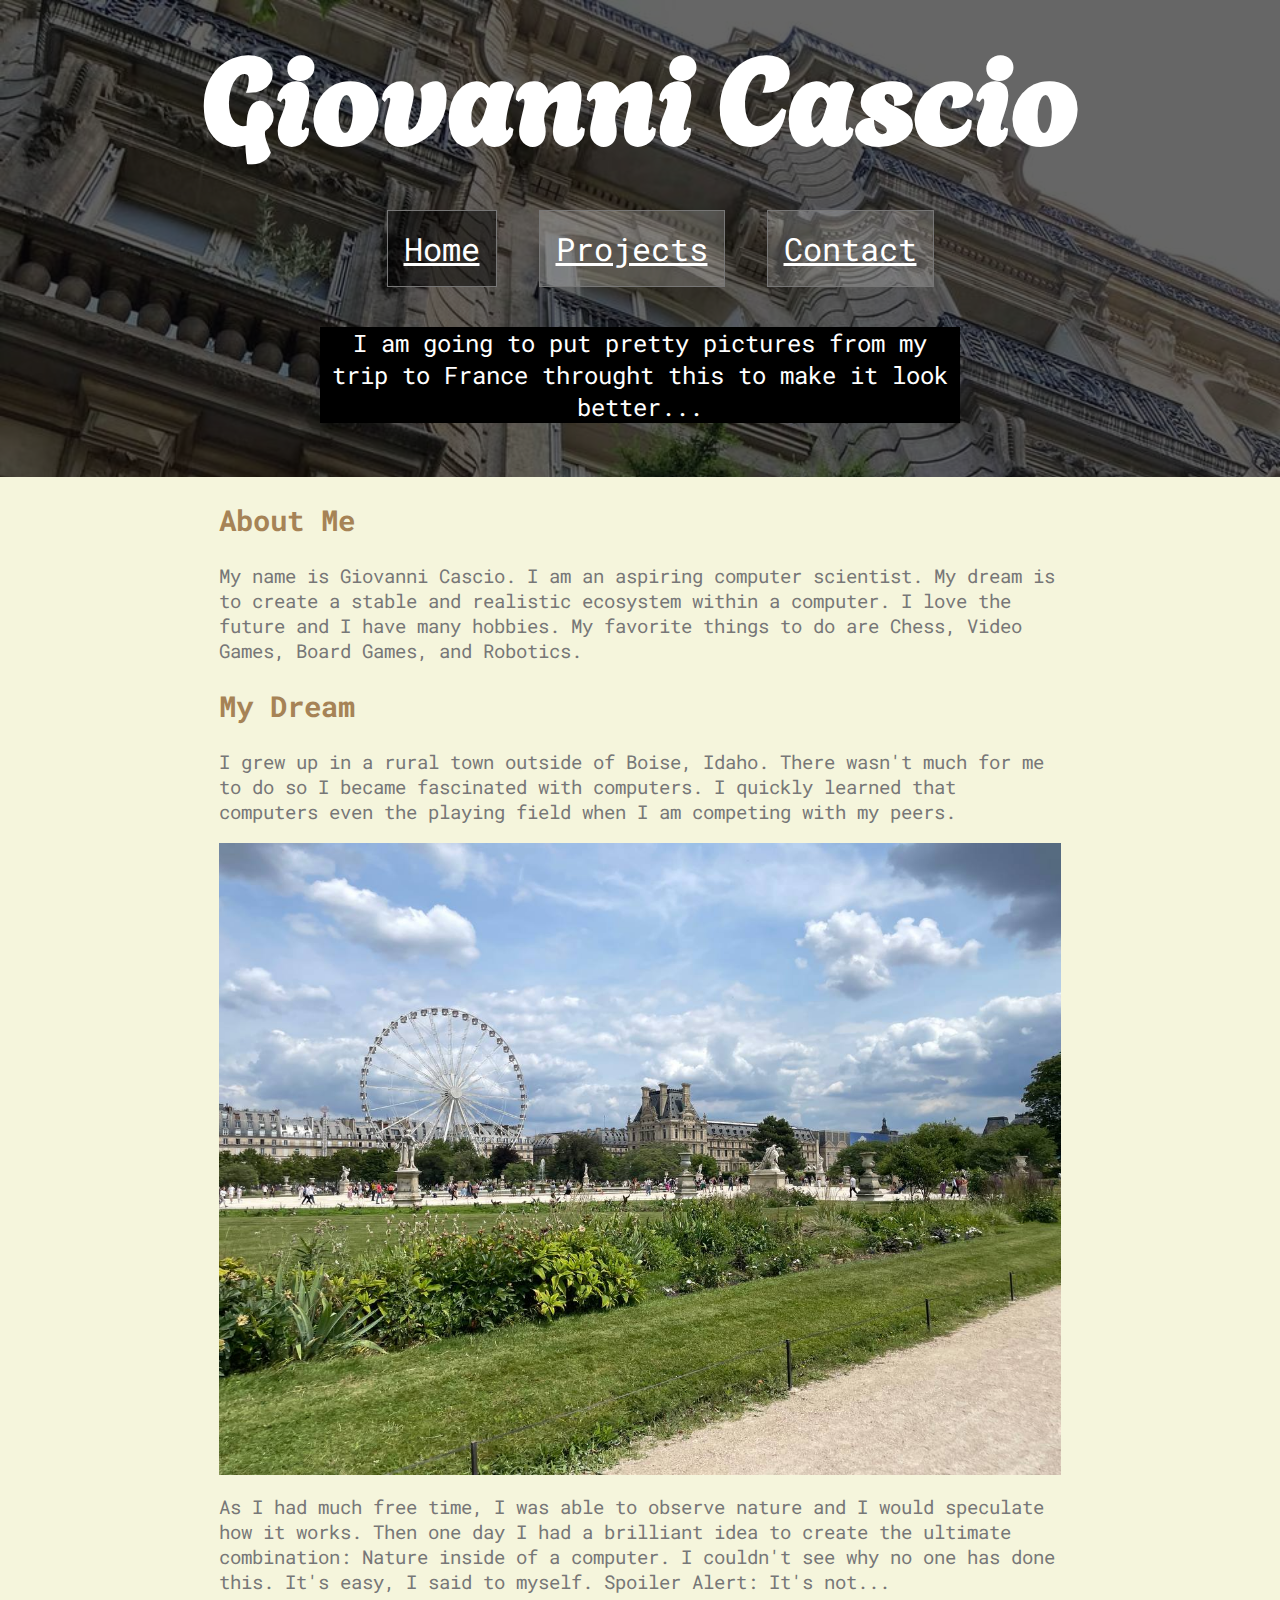
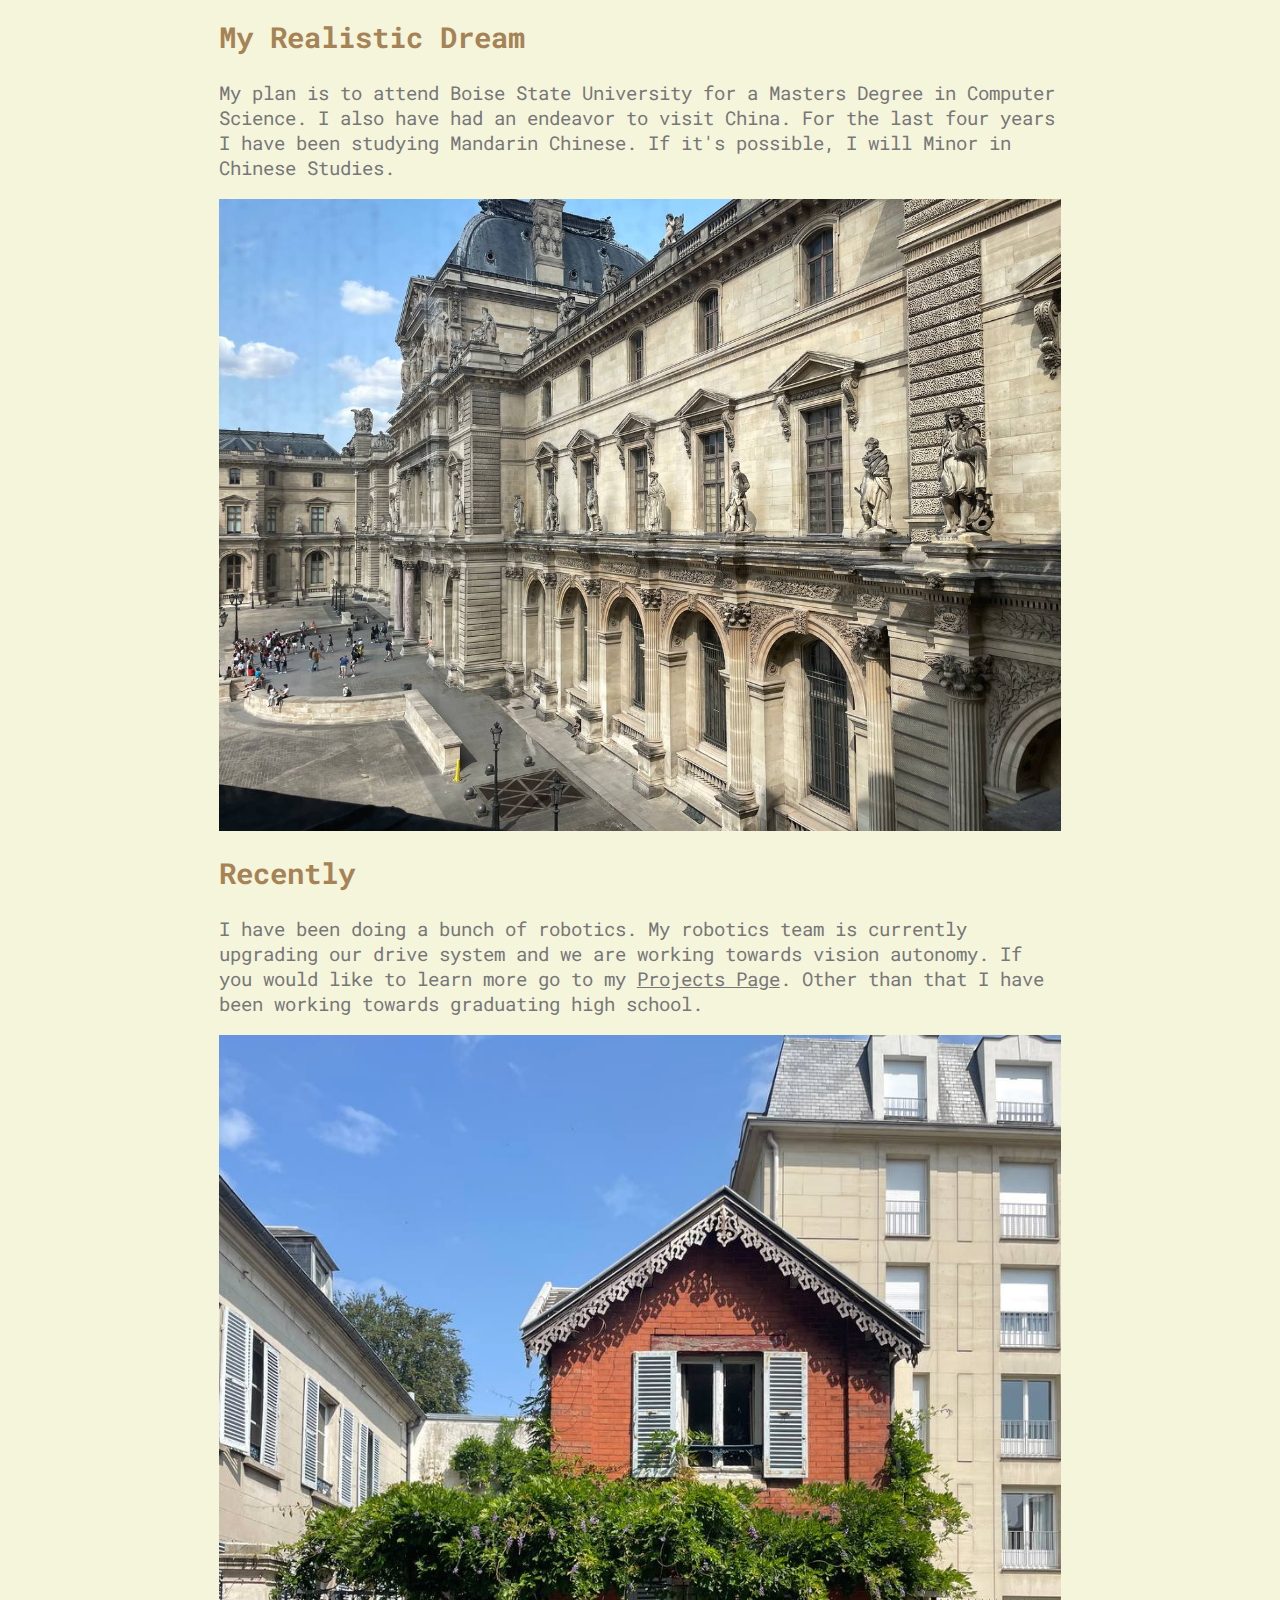
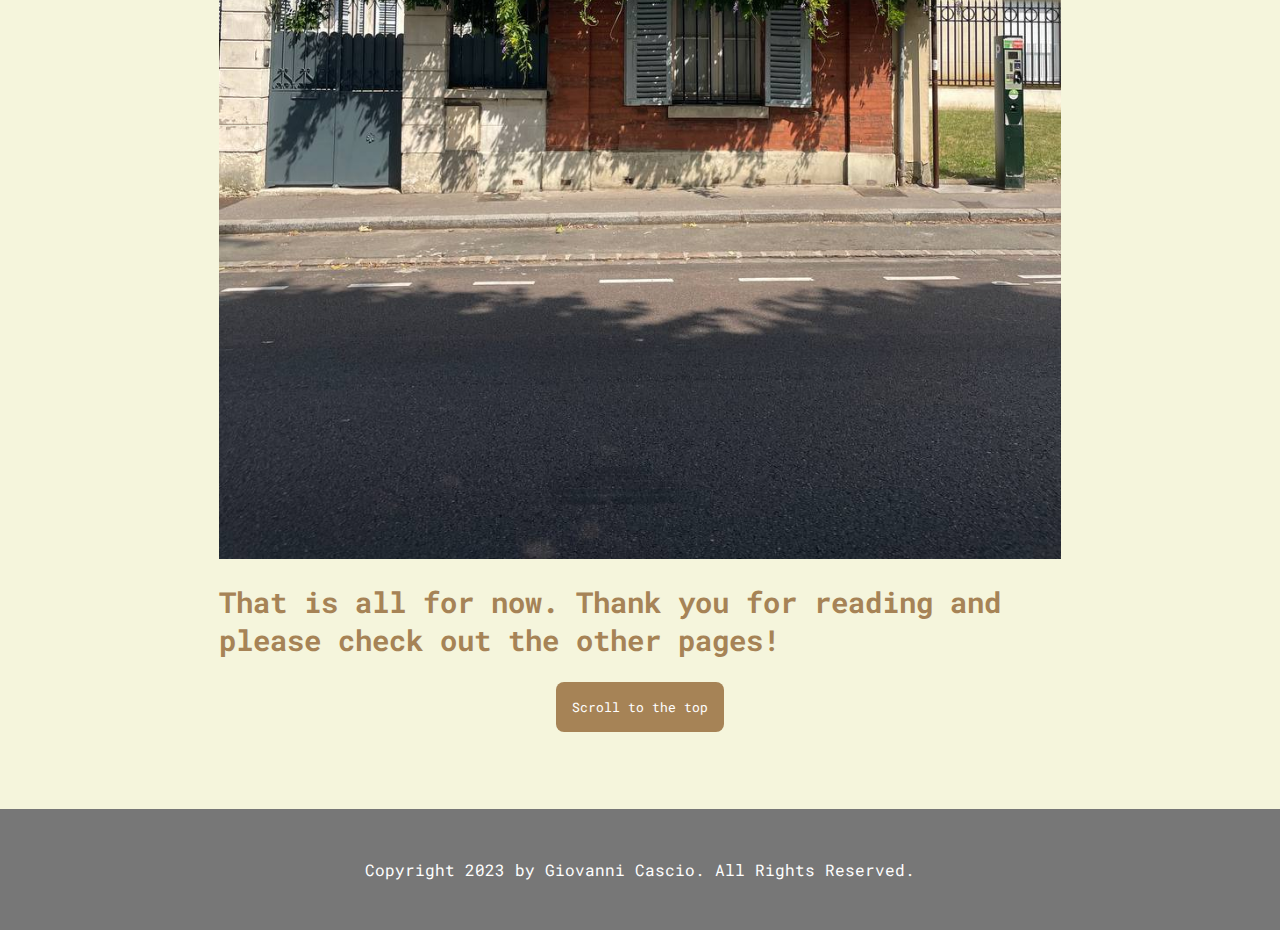
<file: index.html>
<!DOCTYPE html5>
<head>
    <link rel="stylesheet" href="styles.css">
    <title>Home</title>
</head>

<header class="main-header">
    <h1 class="header-title">Giovanni Cascio</h1>
    <nav class="nav main-nav">
        <ul>
            <li class="active"><a href="index.html">Home</a></li>
            <li><a href="projects.html">Projects</a></li>
            <li><a href="contact.html">Contact</a></li>
        </ul>
    </nav>
    <p class="header-disclaimer">I am going to put pretty pictures from my trip to France throught this to make it look better...</p>
</header>

<section class="content-section container">
    <h2>About Me</h2>
    <p>My name is Giovanni Cascio. I am an aspiring computer scientist. My dream is to create a stable and realistic ecosystem within a computer. I love the future and I have many hobbies. My favorite things to do are Chess, Video Games, Board Games, and Robotics.</p>
    <h2>My Dream</h2>
    <p>I grew up in a rural town outside of Boise, Idaho. There wasn't much for me to do so I became fascinated with computers. I quickly learned that computers even the playing field when I am competing with my peers.</p>
    <img class="image" src="img/louvre2.jpg">
    <p>As I had much free time, I was able to observe nature and I would speculate how it works. Then one day I had a brilliant idea to create the ultimate combination: Nature inside of a computer. I couldn't see why no one has done this. It's easy, I said to myself. Spoiler Alert: It's not...</p>
    <h2>My Realistic Dream</h2>
    <p>My plan is to attend Boise State University for a Masters Degree in Computer Science. I also have had an endeavor to visit China. For the last four years I have been studying Mandarin Chinese. If it's possible, I will Minor in Chinese Studies.</p>
    <img class="image" src="img/louvre1.jpg">
    <h2>Recently</h2>
    <p>I have been doing a bunch of robotics. My robotics team is currently upgrading our drive system and we are working towards vision autonomy. If you would like to learn more go to my <a href="projects.html">Projects Page</a>. Other than that I have been working towards graduating high school.</p>
    <img class="image" src="img/randomHouse1.jpg">
    <h2>That is all for now. Thank you for reading and please check out the other pages!</h2>
    <div id="center">
        <button type="button" class="button" onclick="scrollToTop(0)">Scroll to the top</button>
    </div>
    
</section>

<footer class="main-footer">
    <a>Copyright 2023 by Giovanni Cascio. All Rights Reserved.</a>
</footer>

<script>
    function scrollToTop(pos){
        document.body.scrollTop = pos;
    }
</script>
</file>
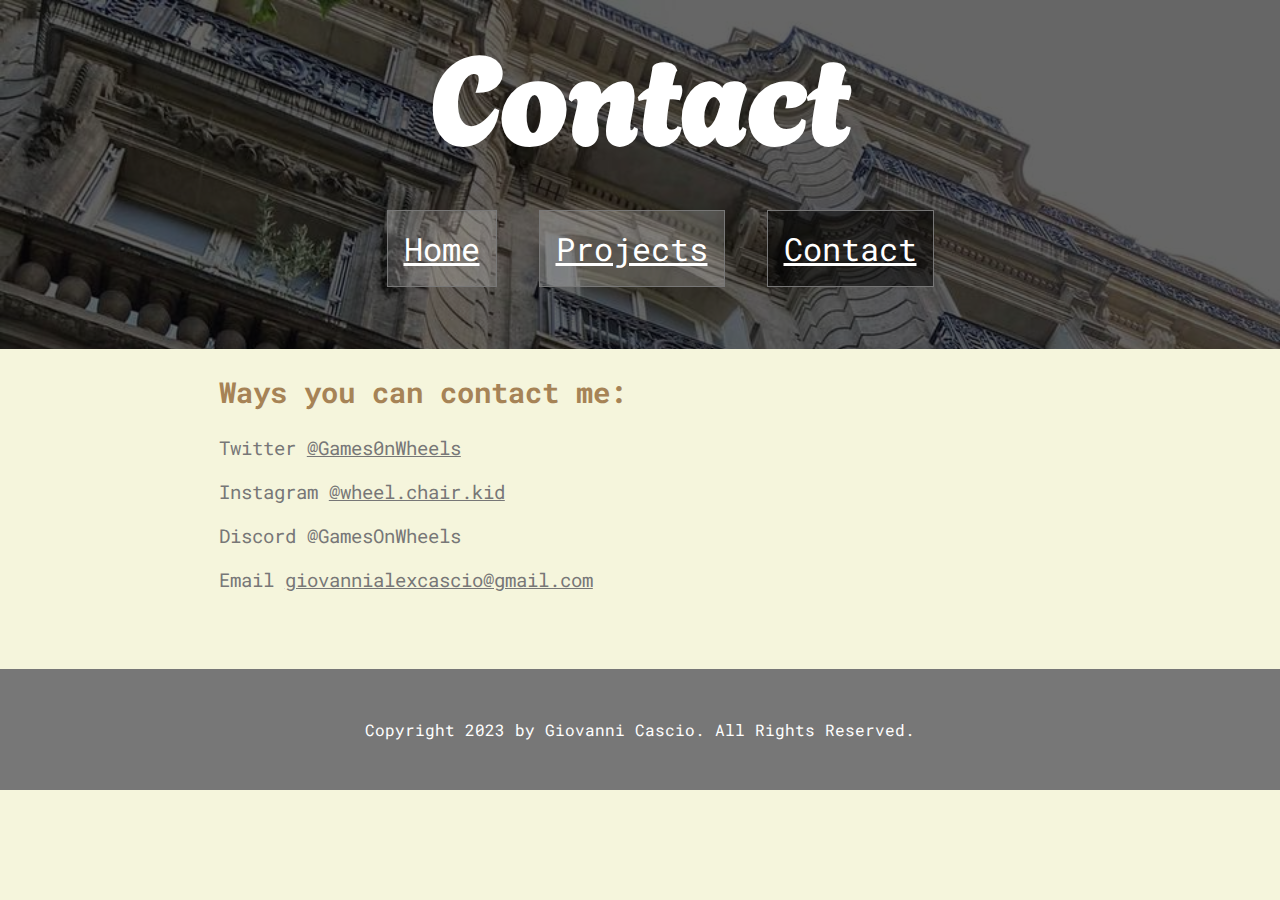
<file: contact.html>
<!DOCTYPE html5>
<head>
    <link rel="stylesheet" href="styles.css">
    <title>Home</title>
</head>

<header class="main-header">
    <h1 class="header-title">Contact</h1>
    <nav class="nav main-nav">
        <ul>
            <li><a href="index.html">Home</a></li>
            <li><a href="projects.html">Projects</a></li>
            <li class="active"><a href="contact.html">Contact</a></li>
        </ul>
    </nav>
</header>

<section class="content-section container">
    <h2>Ways you can contact me:</h2>
    <p>Twitter <a href="https://twitter.com/Games0nWheels">@Games0nWheels</a></p>
    <p>Instagram <a href="https://www.instagram.com/wheel.chair.kid/?hl=en">@wheel.chair.kid</a></p>
    <p>Discord @GamesOnWheels</p>
    <p>Email <a href="mailto:giovannialexcascio@gmail.com">giovannialexcascio@gmail.com</a></p>
</section>

<footer class="main-footer">
    <a>Copyright 2023 by Giovanni Cascio. All Rights Reserved.</a>
</footer>
</file>
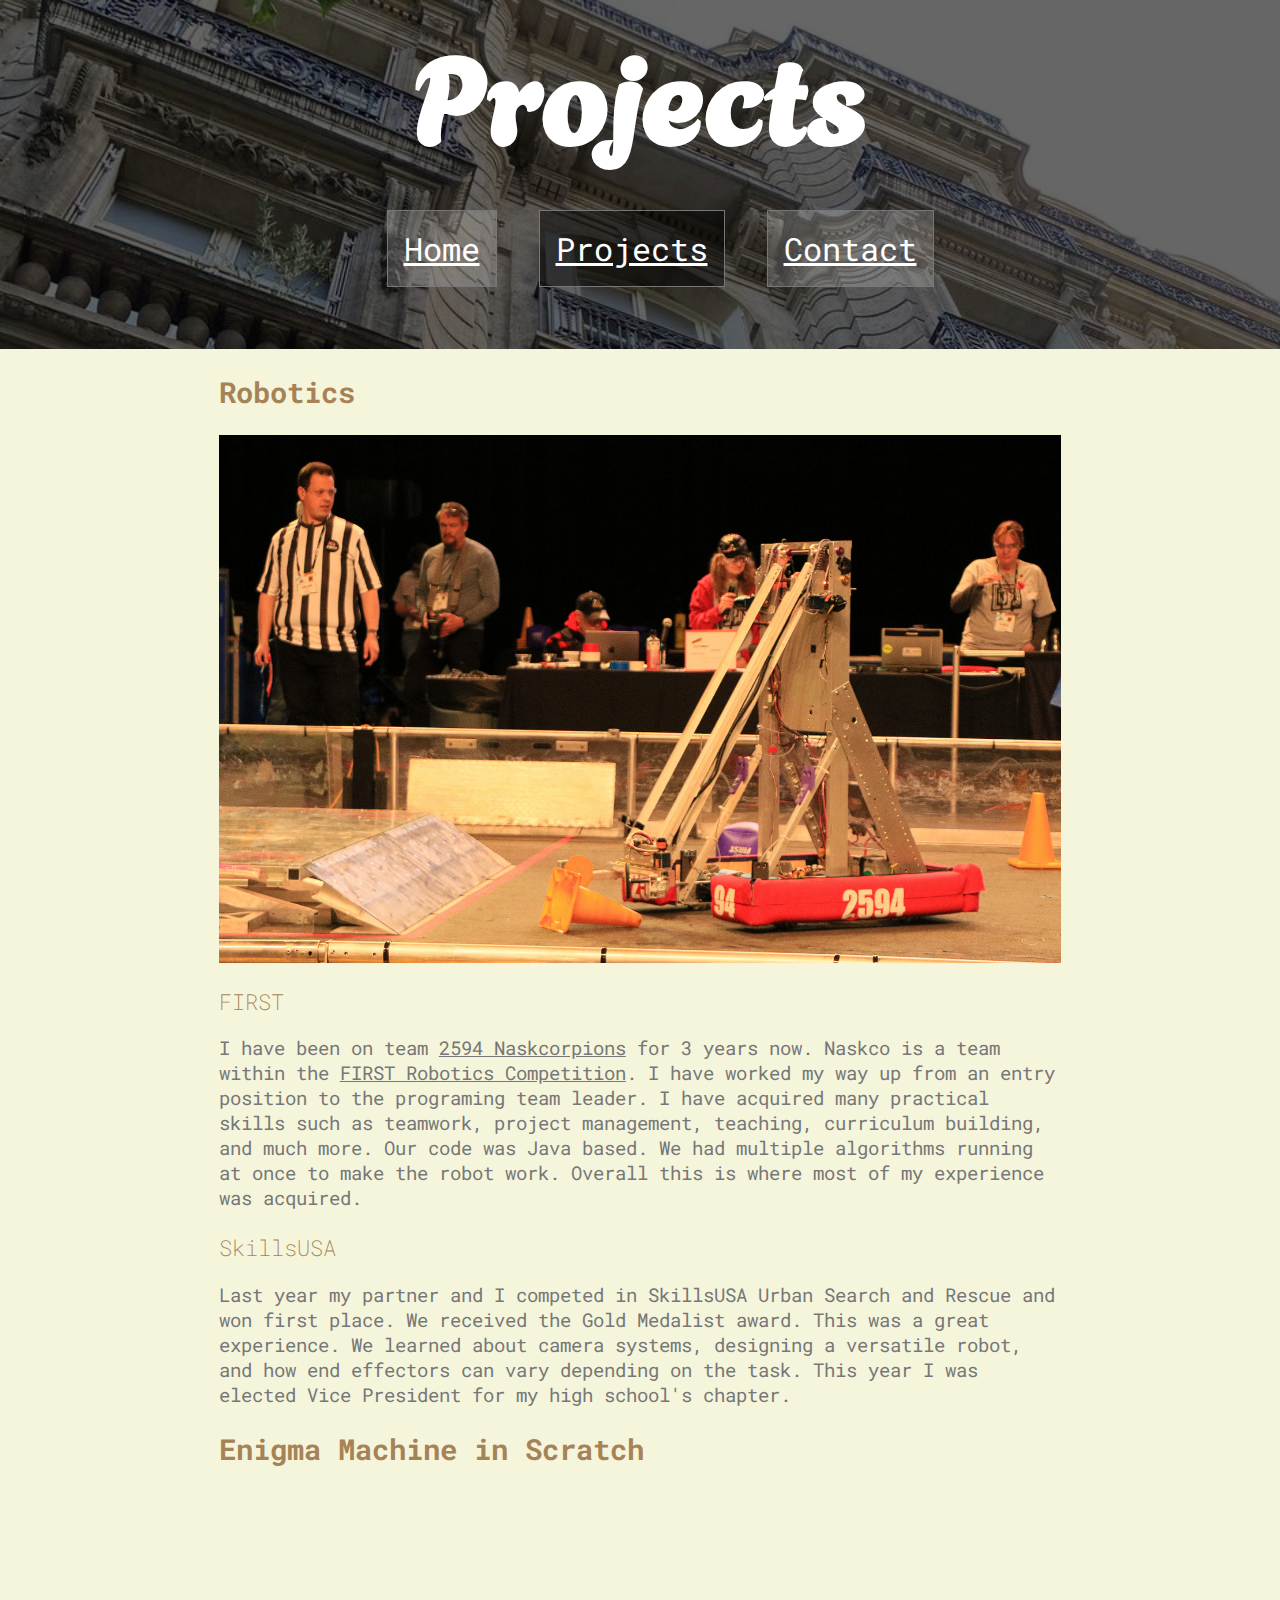
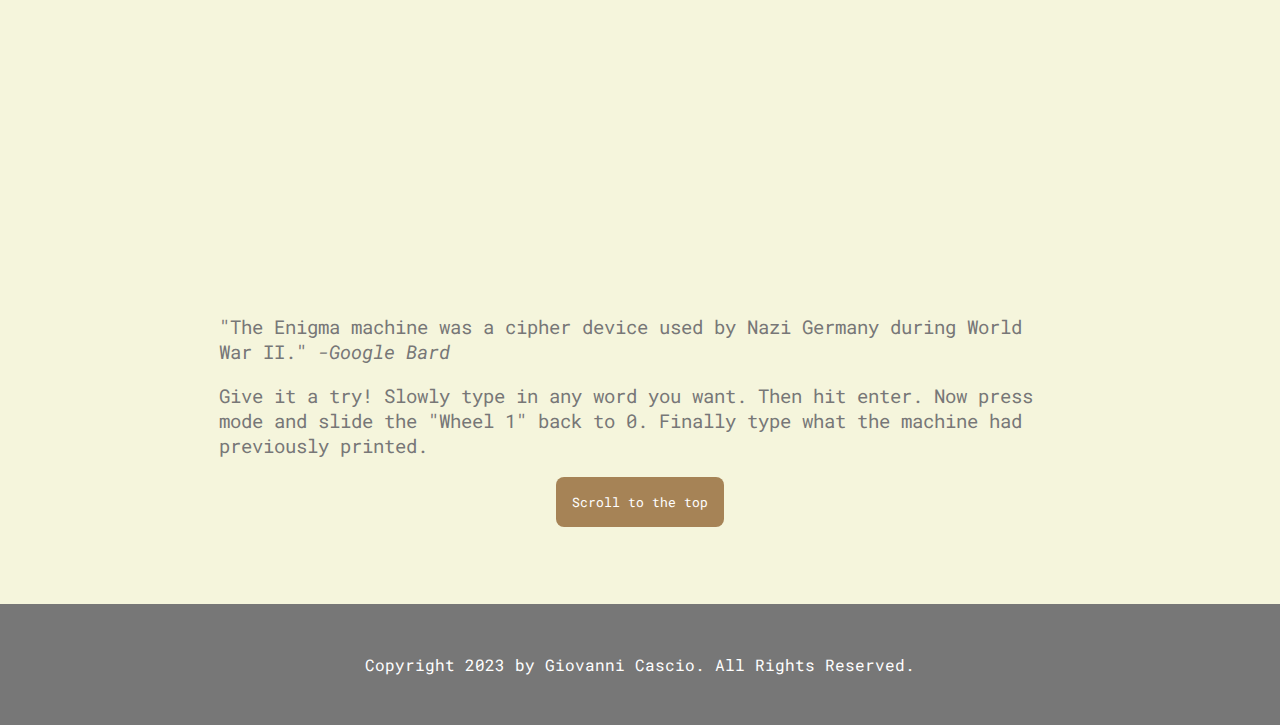
<file: projects.html>
<!DOCTYPE html5>
<head>
    <link rel="stylesheet" href="styles.css">
    <title>Home</title>
</head>

<header class="main-header">
    <h1 class="header-title">Projects</h1>
    <nav class="nav main-nav">
        <ul>
            <li><a href="index.html">Home</a></li>
            <li class="active"><a href="projects.html">Projects</a></li>
            <li><a href="contact.html">Contact</a></li>
        </ul>
    </nav>
</header>

<section class="content-section container">
    <h2>Robotics</h2>
    <img class="image" src="img/robot1.PNG">
    <h3>FIRST</h3>
    <p>I have been on team <a href="https://naskcorobotics.org/">2594 Naskcorpions</a> for 3 years now. Naskco is a team within the <a href="https://www.firstinspires.org/robotics/frc">FIRST Robotics Competition</a>. I have worked my way up from an entry position to the programing team leader. I have acquired many practical skills such as teamwork, project management, teaching, curriculum building, and much more. Our code was Java based. We had multiple algorithms running at once to make the robot work. Overall this is where most of my experience was acquired.</p>

    <h3>SkillsUSA</h3>
    <!--Add an image here-->
    <img class="image" scr="">
    <p>Last year my partner and I competed in SkillsUSA Urban Search and Rescue and won first place. We received the Gold Medalist award. This was a great experience. We learned about camera systems, designing a versatile robot, and how end effectors can vary depending on the task. This year I was elected Vice President for my high school's chapter.</p>

    <h2>Enigma Machine in Scratch</h2>
    <iframe class="image" src="https://scratch.mit.edu/projects/456101270/embed" allowtransparency="true" width="485" height="402" frameborder="0" scrolling="no" allowfullscreen=></iframe>
    <p>"The Enigma machine was a cipher device used by Nazi Germany during World War II." <em>-Google Bard</em></p>
    <p>Give it a try! Slowly type in any word you want. Then hit enter. Now press mode and slide the "Wheel 1" back to 0. Finally type what the machine had previously printed.</p>

    <div id="center">
        <button type="button" class="button" onclick="scrollToTop(0)">Scroll to the top</button>
    </div>

</section>

<footer class="main-footer">
    <a>Copyright 2023 by Giovanni Cascio. All Rights Reserved.</a>
</footer>

<script>
    function scrollToTop(pos){
        document.body.scrollTop = pos;
    }
</script>
</file>
<file: styles.css>
@import url('https://fonts.googleapis.com/css2?family=Agbalumo&family=Roboto+Mono&display=swap');

* {
    box-sizing: border-box;
    font-family: Roboto Mono;
    color: #777;
}

html {
    background-color: beige;
}

html body {
    margin: 0px;
    padding: 0px;
}

.header-title {
    font-family: Agbalumo;
    font-size: 120px;
    color: white;
    text-align: center;
    margin: 0px;
}

.header-disclaimer {
    color: white;
    background-color: black;
    width: 50%;
    font-size: 1.5em;
    margin-left: auto;
    margin-right: auto;
}

.main-header {
    background-image: url(img/building1.jpg);
    background-color: rgba(0, 0, 0, .6);
    background-blend-mode: multiply;
    background-size: cover;
    padding-bottom: 30px;
    text-align: center;
}

.nav li {
    display: inline-block;;
    border: 1px solid;
    padding: 0.5em;
    margin: 0.5em;
    font-size: 2em;
    background-color: rgba(255, 255, 255, .2);
}

.nav li:hover {
    background-color: rgba(255, 255, 255, .5);
    cursor: pointer;
}

.nav .active {
    background-color: rgba(0, 0, 0, .5);
}

.nav a {
    color: white;
    text-decoration: nrgba(6, 3, 3, 0.5)
}

.content-section {
    margin: 1em;
}

.container {
    max-width: 900px;
    margin: 0 auto;
    padding: 0 1.5em;
    font-size: 1.2em;
    margin-bottom: 4em;
}

.content-section h2 {
    color: rgba(166, 131, 86, 1);
}

.content-section h3 {
    color: rgba(166, 131, 86, 1);
    font-weight: 200;
    margin-bottom: 0px;
}

.main-footer {
    text-align: center;
    padding: 50px;
    background-color: #777;
}

.main-footer a {
    color: white;
}

.image {
    display: block;
    margin-left: auto;
    margin-right: auto;
    width: 100%;
}

#center {
    margin: 0px;
    text-align: center;
}

.button {
    padding: 1.2em;
    background-color: rgba(166, 131, 86, 1);
    color: white;
    border: 0px;
    border-radius: 8px;
}

.button:hover {
    background-color: rgba(166, 131, 86, 1);
    background-color: rgba(0, 0, 0, .25);
    background-blend-mode: multiply;
    color: black;
}
</file>
